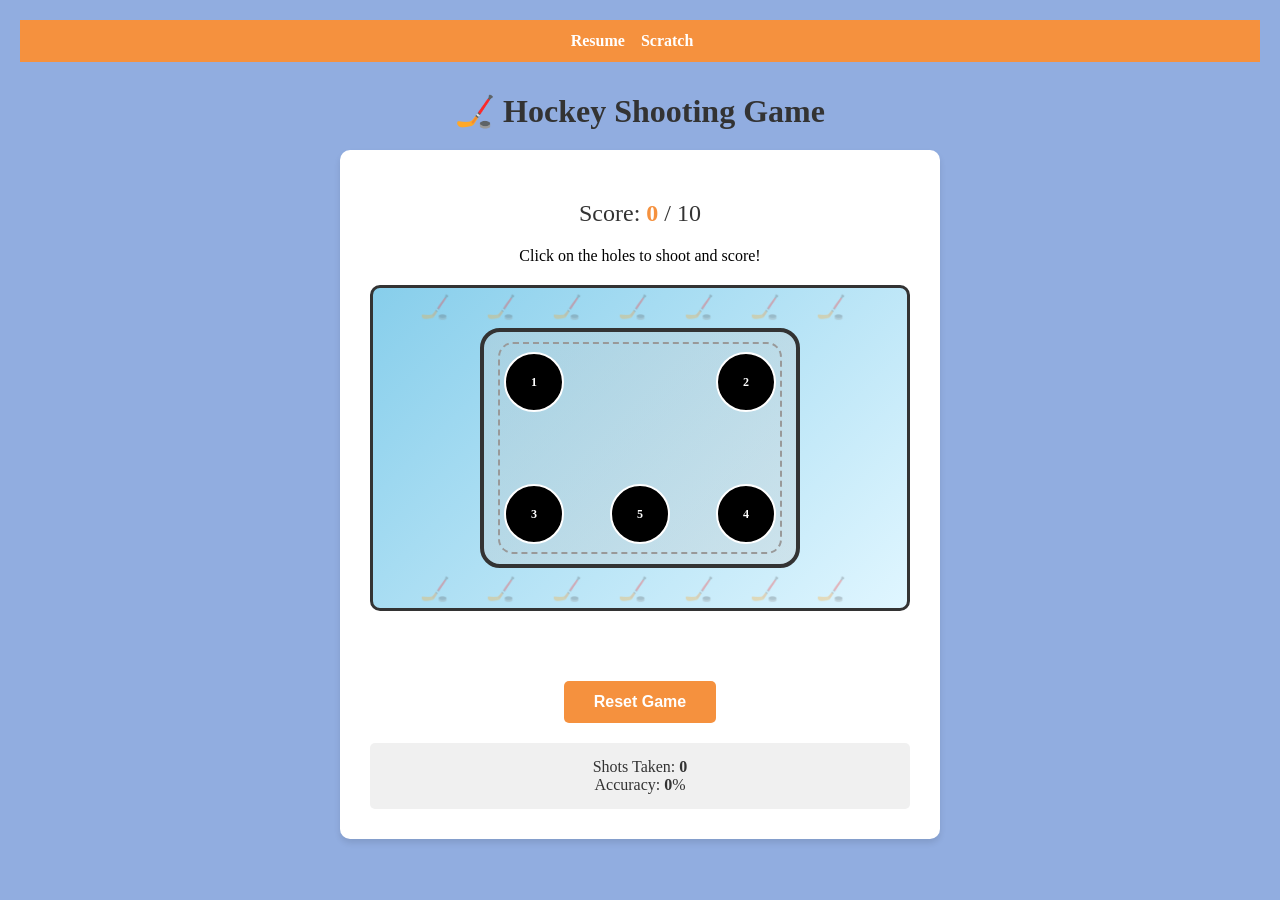
<file: game.html>
<!DOCTYPE html>
<html lang="en">
<head>
    <meta charset="UTF-8">
    <meta name="viewport" content="width=device-width, initial-scale=1.0">
    <title>Hockey Shooting Game</title>
    <style>
        * {
            margin: 0;
            padding: 0;
            box-sizing: border-box;
        }

        body {
            background-color: #91ade0;
            text-align: center;
            font-family: Georgia, 'Times New Roman', Times, serif;
            padding: 20px;
        }

        .navbar {
            background: #f5913e;
            padding: 12px 16px;
            display: flex;
            justify-content: center;
            margin-bottom: 30px;
        }

        .navbar a {
            color: #fff;
            text-decoration: none;
            margin-right: 16px;
            font-weight: 600;
        }

        .navbar a:hover {
            text-decoration: underline;
        }

        h1 {
            color: #333;
            margin: 20px 0;
        }

        .game-container {
            max-width: 600px;
            margin: 0 auto;
            background: white;
            padding: 30px;
            border-radius: 10px;
            box-shadow: 0 4px 6px rgba(0,0,0,0.1);
        }

        .score-board {
            font-size: 24px;
            margin: 20px 0;
            color: #333;
        }

        .score {
            font-weight: bold;
            color: #f5913e;
        }

        .goalie-area {
            background: linear-gradient(135deg, #87ceeb 0%, #e0f6ff 100%);
            border: 3px solid #333;
            border-radius: 10px;
            padding: 40px;
            margin: 20px 0;
            position: relative;
            min-height: 300px;
            display: flex;
            align-items: center;
            justify-content: center;
        }

        .goalie-area::before {
            content: '🏒 🏒 🏒 🏒 🏒 🏒 🏒';
            position: absolute;
            top: 5px;
            left: 0;
            right: 0;
            text-align: center;
            font-size: 24px;
            opacity: 0.3;
            pointer-events: none;
            letter-spacing: 15px;
        }

        .goalie-area::after {
            content: '🏒 🏒 🏒 🏒 🏒 🏒 🏒';
            position: absolute;
            bottom: 5px;
            left: 0;
            right: 0;
            text-align: center;
            font-size: 24px;
            opacity: 0.3;
            pointer-events: none;
            letter-spacing: 15px;
        }

        .hockey-net {
            position: relative;
            width: 320px;
            height: 240px;
        }

        .net-frame {
            width: 100%;
            height: 100%;
            background: linear-gradient(90deg, rgba(200,200,200,0.3) 0%, rgba(200,200,200,0.3) 100%);
            border: 4px solid #333;
            border-radius: 20px;
            position: relative;
            display: flex;
            align-items: center;
            justify-content: center;
        }

        .net-frame::before {
            content: '';
            position: absolute;
            width: 90%;
            height: 90%;
            border: 2px dashed #999;
            border-radius: 15px;
        }

        .hole {
            position: absolute;
            cursor: pointer;
            border-radius: 50%;
            background: #000;
            border: 2px solid #fff;
            transition: all 0.2s;
            display: flex;
            align-items: center;
            justify-content: center;
            font-size: 12px;
            color: #fff;
            font-weight: bold;
        }

        .hole::after {
            content: '';
            position: absolute;
            font-size: 48px;
        }

        .hole.showing-save::after {
            content: '🧤';
            animation: showSave 0.6s ease-out;
        }

        @keyframes showSave {
            0% { opacity: 1; transform: scale(0); }
            50% { opacity: 1; }
            100% { opacity: 0; transform: scale(1.5); }
        }

        .hole:hover {
            transform: scale(1.15);
            box-shadow: 0 0 15px rgba(255,255,255,0.8);
        }

        .hole:active {
            transform: scale(0.9);
        }

        .hole-5:hover {
            transform: translateX(-50%) scale(1.15);
        }

        .hole-5:active {
            transform: translateX(-50%) scale(0.9);
        }

        /* Five holes positioned around the hockey net */
        .hole-1 { width: 60px; height: 60px; top: 20px; left: 20px; }
        .hole-2 { width: 60px; height: 60px; top: 20px; right: 20px; }
        .hole-3 { width: 60px; height: 60px; bottom: 20px; left: 20px; }
        .hole-4 { width: 60px; height: 60px; bottom: 20px; right: 20px; }
        .hole-5 { width: 60px; height: 60px; bottom: 20px; left: 50%; transform: translateX(-50%); }

        .message {
            font-size: 18px;
            margin: 15px 0;
            height: 30px;
            color: #f5913e;
            font-weight: bold;
        }

        .buttons {
            margin: 20px 0;
        }

        button {
            background-color: #f5913e;
            color: white;
            border: none;
            padding: 12px 30px;
            font-size: 16px;
            border-radius: 5px;
            cursor: pointer;
            margin: 0 10px;
            font-weight: bold;
            transition: background-color 0.3s;
        }

        button:hover {
            background-color: #ff6b6b;
        }

        .stats {
            margin-top: 20px;
            padding: 15px;
            background: #f0f0f0;
            border-radius: 5px;
            color: #333;
        }
    </style>
</head>
<body>
    <nav class="navbar">
        <a href="index.html">Resume</a>
        <a href="scratch.html">Scratch</a>
    </nav>

    <h1>🏒 Hockey Shooting Game</h1>

    <div class="game-container">
        <div class="score-board">
            Score: <span class="score" id="score">0</span> / 10
        </div>

        <p>Click on the holes to shoot and score!</p>

        <div class="goalie-area">
            <div class="hockey-net">
                <div class="net-frame">
                    <div class="hole hole-1" data-hole="1">1</div>
                    <div class="hole hole-2" data-hole="2">2</div>
                    <div class="hole hole-3" data-hole="3">3</div>
                    <div class="hole hole-4" data-hole="4">4</div>
                    <div class="hole hole-5" data-hole="5">5</div>
                </div>
            </div>
        </div>

        <div class="message" id="message"></div>

        <div class="buttons">
            <button onclick="resetGame()">Reset Game</button>
        </div>

        <div class="stats">
            <p>Shots Taken: <strong id="shots">0</strong></p>
            <p>Accuracy: <strong id="accuracy">0</strong>%</p>
        </div>
    </div>

    <script>
        let score = 0;
        let shots = 0;
        const maxShots = 10;
        let blockedHoles = [];

        const holes = document.querySelectorAll('.hole');

        function getRandomBlockedHoles() {
            const holeNumbers = [1, 2, 3, 4, 5];
            let blocked = [];
            for (let i = 0; i < 3; i++) {
                const randomIndex = Math.floor(Math.random() * holeNumbers.length);
                blocked.push(holeNumbers[randomIndex]);
                holeNumbers.splice(randomIndex, 1);
            }
            return blocked;
        }

        function updateBlockedHoles() {
            blockedHoles = getRandomBlockedHoles();
            holes.forEach(hole => {
                hole.classList.remove('blocked');
            });
        }

        // Initialize blocked holes
        updateBlockedHoles();

        holes.forEach(hole => {
            hole.addEventListener('click', function(e) {
                if (shots >= maxShots) {
                    document.getElementById('message').textContent = 'Game Over! Reset to play again.';
                    return;
                }

                const holeNumber = parseInt(this.getAttribute('data-hole'));
                shots++;

                if (blockedHoles.includes(holeNumber)) {
                    document.getElementById('message').textContent = '🛑 Blocked! The goalie saved it!';
                    // Show glove emoji animation
                    this.classList.add('showing-save');
                    setTimeout(() => {
                        this.classList.remove('showing-save');
                    }, 600);
                } else {
                    score++;
                    document.getElementById('message').textContent = `🎉 🚨 GOAL! 🚨 🎉 Hole #${holeNumber}!`;
                    this.style.background = '#FFD700';
                    setTimeout(() => {
                        this.style.background = '#000';
                    }, 300);
                }

                document.getElementById('score').textContent = score;
                document.getElementById('shots').textContent = shots;

                const accuracy = shots > 0 ? Math.round((score / shots) * 100) : 0;
                document.getElementById('accuracy').textContent = accuracy;

                // Set up new blocked holes for next shot
                setTimeout(() => {
                    if (shots < maxShots) {
                        updateBlockedHoles();
                    }
                    if (score >= maxShots) {
                        document.getElementById('message').textContent = '🏆 🚨 PERFECT! 10/10! 🚨 🏆';
                    }
                }, 500);
            });
        });

        function resetGame() {
            score = 0;
            shots = 0;
            document.getElementById('score').textContent = '0';
            document.getElementById('shots').textContent = '0';
            document.getElementById('accuracy').textContent = '0';
            document.getElementById('message').textContent = '';
            updateBlockedHoles();
            holes.forEach(hole => {
                hole.style.background = '#000';
                hole.classList.remove('showing-save');
            });
        }
    </script>
</body>
</html>
</file>
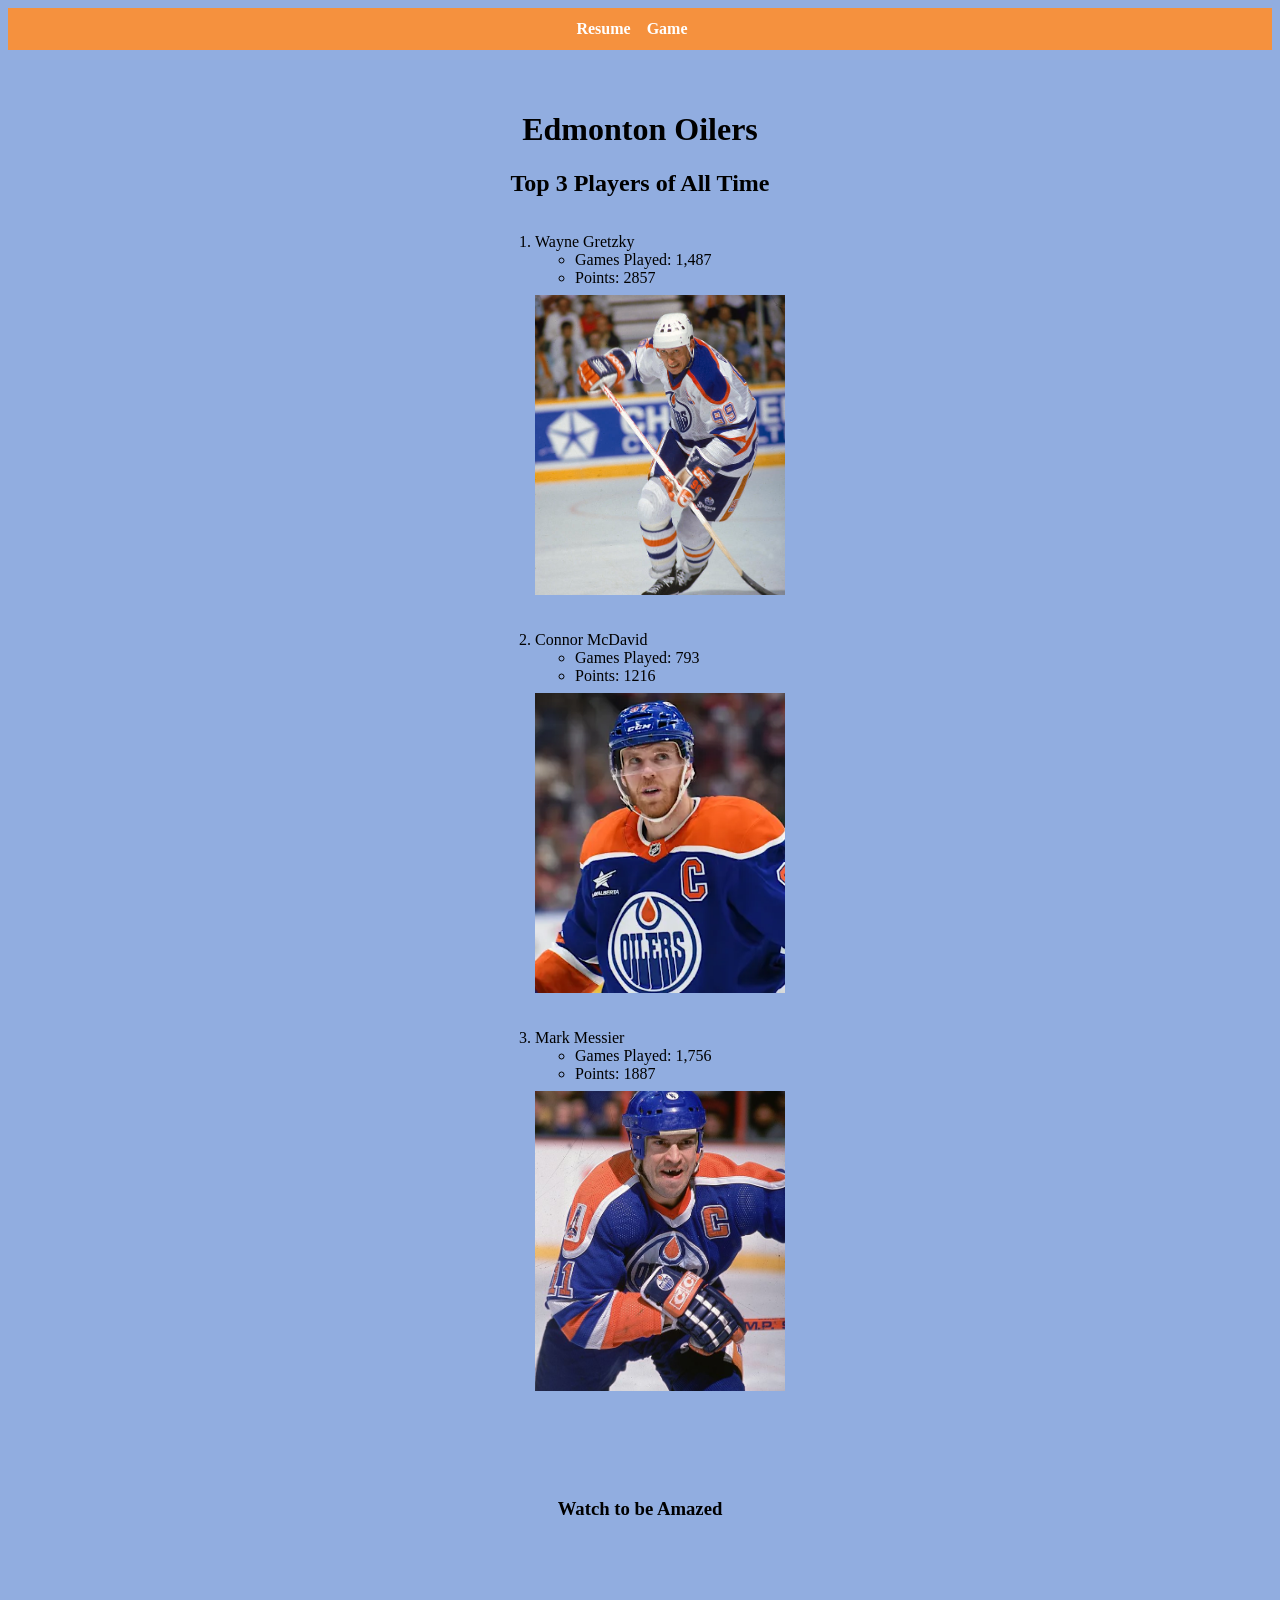
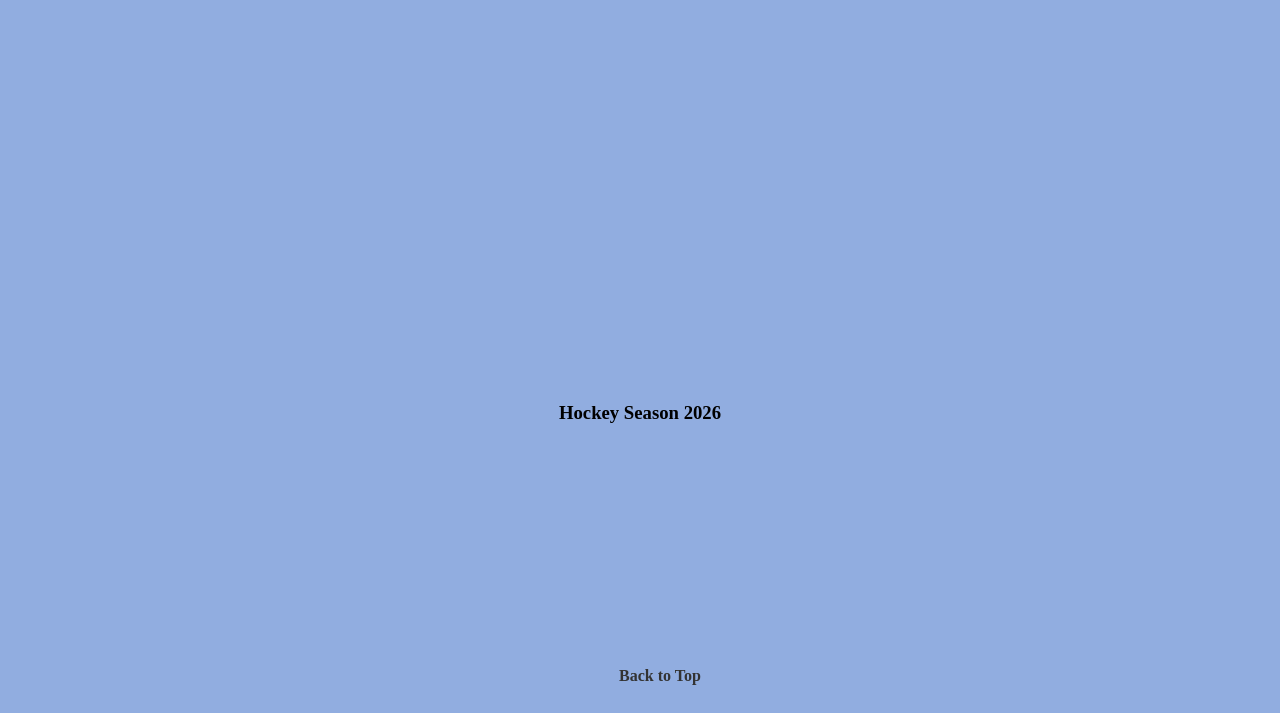
<file: scratch.html>
<!DOCTYPE html>
<html lang="en" id="top">
<head>
    <meta charset="UTF-8">
    <meta name="viewport" content="width=device-width, initial-scale=1.0">
    <title>Hockey</title>
    <link rel="stylesheet" href="css/mystyles.css">
</head>
<body>
    <div id="header">
        <nav class="navbar">
            <a href="index.html">Resume</a>
            <a href="game.html">Game</a>
        </nav>
    </div>

    <div id="content">
 <h1>Edmonton Oilers</h1>   
 <h2>Top 3 Players of All Time</h2>
    <ol>
        <li>Wayne Gretzky</li>
        <ul>
            <li>Games Played: 1,487</li>
            <li>Points: 2857</li>
        </ul>
        <img src="assets/img/gretzkey.jpg" alt="Wayne Gretzky">
        <br><br>
        <li>Connor McDavid</li>
        <ul>
            <li>Games Played: 793</li>
            <li>Points: 1216</li>
        </ul>
        <img src="assets/img/McDavid.jpg" alt="Connor McDavid">
        <br><br>
        <li>Mark Messier</li>
        <ul>
            <li>Games Played: 1,756</li>
            <li>Points: 1887</li>
        </ul>
        <img src="assets/img/messier.jpg" alt="Mark Messier">
    </ol>
    <br><br><br><br><br>
    <h3>Watch to be Amazed</h3>
<iframe width="560" height="315" src="https://www.youtube.com/embed/KL8ZXgUHKVg?si=lV1U4qSRtpNAdo6g" title="YouTube video player" frameborder="0" allow="accelerometer; autoplay; clipboard-write; encrypted-media; gyroscope; picture-in-picture; web-share" referrerpolicy="strict-origin-when-cross-origin" allowfullscreen></iframe>
<br><br><br><br><br><br><br><br>
<h3>Hockey Season 2026</h3>
<div class='tableauPlaceholder' id='viz1776195185070' style='position: relative'><noscript><a href='#'><img alt='Points Differential ' src='https:&#47;&#47;public.tableau.com&#47;static&#47;images&#47;8P&#47;8PFYNZR65&#47;1_rss.png' style='border: none' /></a></noscript><object class='tableauViz'  style='display:none;'><param name='host_url' value='https%3A%2F%2Fpublic.tableau.com%2F' /> <param name='embed_code_version' value='3' /> <param name='path' value='shared&#47;8PFYNZR65' /> <param name='toolbar' value='yes' /><param name='static_image' value='https:&#47;&#47;public.tableau.com&#47;static&#47;images&#47;8P&#47;8PFYNZR65&#47;1.png' /> <param name='animate_transition' value='yes' /><param name='display_static_image' value='yes' /><param name='display_spinner' value='yes' /><param name='display_overlay' value='yes' /><param name='display_count' value='yes' /><param name='language' value='en-US' /></object></div>                <script type='text/javascript'>                    var divElement = document.getElementById('viz1776195185070');                    var vizElement = divElement.getElementsByTagName('object')[0];                    vizElement.style.width='100%';vizElement.style.height=(divElement.offsetWidth*0.75)+'px';                    var scriptElement = document.createElement('script');                    scriptElement.src = 'https://public.tableau.com/javascripts/api/viz_v1.js';                    vizElement.parentNode.insertBefore(scriptElement, vizElement);                </script>
    </div>

    <div id="footer">
        <br><br><br><br><br><br><br><br>
        <a href="#top">Back to Top</a>
    </div>
</body>
</html>
</file>
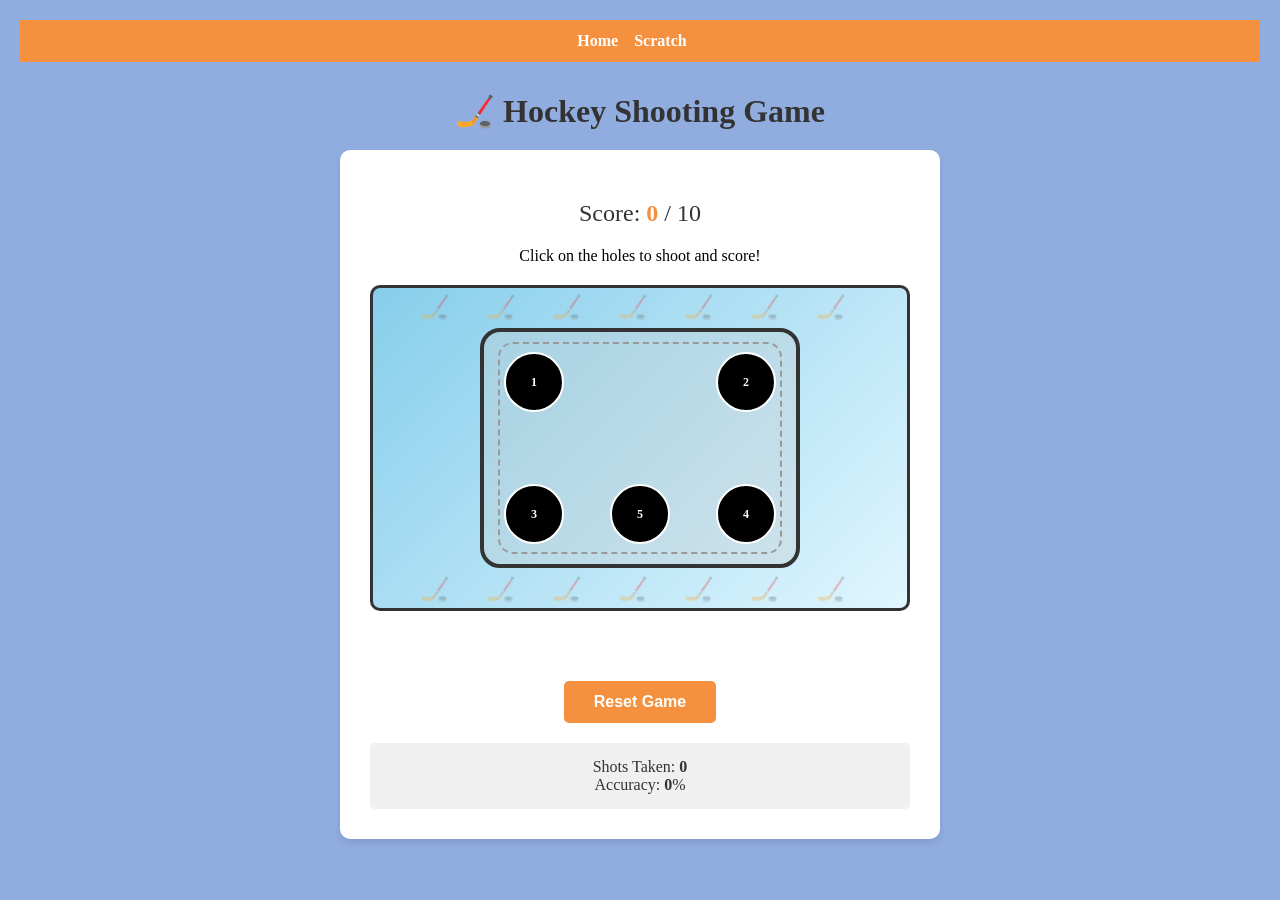
<file: js/game.html>
<!DOCTYPE html>
<html lang="en">
<head>
    <meta charset="UTF-8">
    <meta name="viewport" content="width=device-width, initial-scale=1.0">
    <title>Hockey Shooting Game</title>
    <style>
        * {
            margin: 0;
            padding: 0;
            box-sizing: border-box;
        }

        body {
            background-color: #91ade0;
            text-align: center;
            font-family: Georgia, 'Times New Roman', Times, serif;
            padding: 20px;
        }

        .navbar {
            background: #f5913e;
            padding: 12px 16px;
            display: flex;
            justify-content: center;
            margin-bottom: 30px;
        }

        .navbar a {
            color: #fff;
            text-decoration: none;
            margin-right: 16px;
            font-weight: 600;
        }

        .navbar a:hover {
            text-decoration: underline;
        }

        h1 {
            color: #333;
            margin: 20px 0;
        }

        .game-container {
            max-width: 600px;
            margin: 0 auto;
            background: white;
            padding: 30px;
            border-radius: 10px;
            box-shadow: 0 4px 6px rgba(0,0,0,0.1);
        }

        .score-board {
            font-size: 24px;
            margin: 20px 0;
            color: #333;
        }

        .score {
            font-weight: bold;
            color: #f5913e;
        }

        .goalie-area {
            background: linear-gradient(135deg, #87ceeb 0%, #e0f6ff 100%);
            border: 3px solid #333;
            border-radius: 10px;
            padding: 40px;
            margin: 20px 0;
            position: relative;
            min-height: 300px;
            display: flex;
            align-items: center;
            justify-content: center;
        }

        .goalie-area::before {
            content: '🏒 🏒 🏒 🏒 🏒 🏒 🏒';
            position: absolute;
            top: 5px;
            left: 0;
            right: 0;
            text-align: center;
            font-size: 24px;
            opacity: 0.3;
            pointer-events: none;
            letter-spacing: 15px;
        }

        .goalie-area::after {
            content: '🏒 🏒 🏒 🏒 🏒 🏒 🏒';
            position: absolute;
            bottom: 5px;
            left: 0;
            right: 0;
            text-align: center;
            font-size: 24px;
            opacity: 0.3;
            pointer-events: none;
            letter-spacing: 15px;
        }

        .hockey-net {
            position: relative;
            width: 320px;
            height: 240px;
        }

        .net-frame {
            width: 100%;
            height: 100%;
            background: linear-gradient(90deg, rgba(200,200,200,0.3) 0%, rgba(200,200,200,0.3) 100%);
            border: 4px solid #333;
            border-radius: 20px;
            position: relative;
            display: flex;
            align-items: center;
            justify-content: center;
        }

        .net-frame::before {
            content: '';
            position: absolute;
            width: 90%;
            height: 90%;
            border: 2px dashed #999;
            border-radius: 15px;
        }

        .hole {
            position: absolute;
            cursor: pointer;
            border-radius: 50%;
            background: #000;
            border: 2px solid #fff;
            transition: all 0.2s;
            display: flex;
            align-items: center;
            justify-content: center;
            font-size: 12px;
            color: #fff;
            font-weight: bold;
        }

        .hole::after {
            content: '';
            position: absolute;
            font-size: 48px;
        }

        .hole.showing-save::after {
            content: '🧤';
            animation: showSave 0.6s ease-out;
        }

        @keyframes showSave {
            0% { opacity: 1; transform: scale(0); }
            50% { opacity: 1; }
            100% { opacity: 0; transform: scale(1.5); }
        }

        .hole:hover {
            transform: scale(1.15);
            box-shadow: 0 0 15px rgba(255,255,255,0.8);
        }

        .hole:active {
            transform: scale(0.9);
        }

        .hole-5:hover {
            transform: translateX(-50%) scale(1.15);
        }

        .hole-5:active {
            transform: translateX(-50%) scale(0.9);
        }

        /* Five holes positioned around the hockey net */
        .hole-1 { width: 60px; height: 60px; top: 20px; left: 20px; }
        .hole-2 { width: 60px; height: 60px; top: 20px; right: 20px; }
        .hole-3 { width: 60px; height: 60px; bottom: 20px; left: 20px; }
        .hole-4 { width: 60px; height: 60px; bottom: 20px; right: 20px; }
        .hole-5 { width: 60px; height: 60px; bottom: 20px; left: 50%; transform: translateX(-50%); }

        .message {
            font-size: 18px;
            margin: 15px 0;
            height: 30px;
            color: #f5913e;
            font-weight: bold;
        }

        .buttons {
            margin: 20px 0;
        }

        button {
            background-color: #f5913e;
            color: white;
            border: none;
            padding: 12px 30px;
            font-size: 16px;
            border-radius: 5px;
            cursor: pointer;
            margin: 0 10px;
            font-weight: bold;
            transition: background-color 0.3s;
        }

        button:hover {
            background-color: #ff6b6b;
        }

        .stats {
            margin-top: 20px;
            padding: 15px;
            background: #f0f0f0;
            border-radius: 5px;
            color: #333;
        }
    </style>
</head>
<body>
    <nav class="navbar">
        <a href="../index.html">Home</a>
        <a href="../scratch.html">Scratch</a>
    </nav>

    <h1>🏒 Hockey Shooting Game</h1>

    <div class="game-container">
        <div class="score-board">
            Score: <span class="score" id="score">0</span> / 10
        </div>

        <p>Click on the holes to shoot and score!</p>

        <div class="goalie-area">
            <div class="hockey-net">
                <div class="net-frame">
                    <div class="hole hole-1" data-hole="1">1</div>
                    <div class="hole hole-2" data-hole="2">2</div>
                    <div class="hole hole-3" data-hole="3">3</div>
                    <div class="hole hole-4" data-hole="4">4</div>
                    <div class="hole hole-5" data-hole="5">5</div>
                </div>
            </div>
        </div>

        <div class="message" id="message"></div>

        <div class="buttons">
            <button onclick="resetGame()">Reset Game</button>
        </div>

        <div class="stats">
            <p>Shots Taken: <strong id="shots">0</strong></p>
            <p>Accuracy: <strong id="accuracy">0</strong>%</p>
        </div>
    </div>

    <script>
        let score = 0;
        let shots = 0;
        const maxShots = 10;
        let blockedHoles = [];

        const holes = document.querySelectorAll('.hole');

        function getRandomBlockedHoles() {
            const holeNumbers = [1, 2, 3, 4, 5];
            let blocked = [];
            for (let i = 0; i < 3; i++) {
                const randomIndex = Math.floor(Math.random() * holeNumbers.length);
                blocked.push(holeNumbers[randomIndex]);
                holeNumbers.splice(randomIndex, 1);
            }
            return blocked;
        }

        function updateBlockedHoles() {
            blockedHoles = getRandomBlockedHoles();
            holes.forEach(hole => {
                hole.classList.remove('blocked');
            });
        }

        // Initialize blocked holes
        updateBlockedHoles();

        holes.forEach(hole => {
            hole.addEventListener('click', function(e) {
                if (shots >= maxShots) {
                    document.getElementById('message').textContent = 'Game Over! Reset to play again.';
                    return;
                }

                const holeNumber = parseInt(this.getAttribute('data-hole'));
                shots++;

                if (blockedHoles.includes(holeNumber)) {
                    document.getElementById('message').textContent = '🛑 Blocked! The goalie saved it!';
                    // Show glove emoji animation
                    this.classList.add('showing-save');
                    setTimeout(() => {
                        this.classList.remove('showing-save');
                    }, 600);
                } else {
                    score++;
                    document.getElementById('message').textContent = `🎉 🚨 GOAL! 🚨 🎉 Hole #${holeNumber}!`;
                    this.style.background = '#FFD700';
                    setTimeout(() => {
                        this.style.background = '#000';
                    }, 300);
                }

                document.getElementById('score').textContent = score;
                document.getElementById('shots').textContent = shots;

                const accuracy = shots > 0 ? Math.round((score / shots) * 100) : 0;
                document.getElementById('accuracy').textContent = accuracy;

                // Set up new blocked holes for next shot
                setTimeout(() => {
                    if (shots < maxShots) {
                        updateBlockedHoles();
                    }
                    if (score >= maxShots) {
                        document.getElementById('message').textContent = '🏆 🚨 PERFECT! 10/10! 🚨 🏆';
                    }
                }, 500);
            });
        });

        function resetGame() {
            score = 0;
            shots = 0;
            document.getElementById('score').textContent = '0';
            document.getElementById('shots').textContent = '0';
            document.getElementById('accuracy').textContent = '0';
            document.getElementById('message').textContent = '';
            updateBlockedHoles();
            holes.forEach(hole => {
                hole.style.background = '#000';
                hole.classList.remove('showing-save');
            });
        }
    </script>
</body>
</html>
</file>
<file: css/mystyles.css>
nav.navbar { background: #f5913e; padding: 12px 16px; }
nav.navbar a { color: #fff; text-decoration: none; margin-right: 16px; font-weight: 600; }
nav.navbar a:hover { color: #333; }


ol img {
	width: 250px;
	height: 300px;
	object-fit: cover;
	display: block;
	margin-top: 8px;
}
body {
    background-color: #91ade0;
    text-align: center;
    font-family: Georgia, 'Times New Roman', Times, serif;
}

nav.navbar {
    display: flex;
    justify-content: center;
}

ol {
    display: inline-block;
    text-align: left;
    color: black;
   
}

/* Header Div */
#header {
    width: 100%;
    position: sticky;
    top: 0;
    z-index: 100;
}

/* Content Div */
#content {
    min-height: calc(100vh - 120px);
    padding: 20px;
    margin: 20px 0;
}

/* Footer Div */
#footer {
    width: 100%;
    margin-top: 40px;
    padding: 20px;
    text-align: center;
}

#footer a {
    color: #333;
    font-weight: 600;
    text-decoration: none;
}

#footer a:hover {
    text-decoration: underline;
}
</file>
